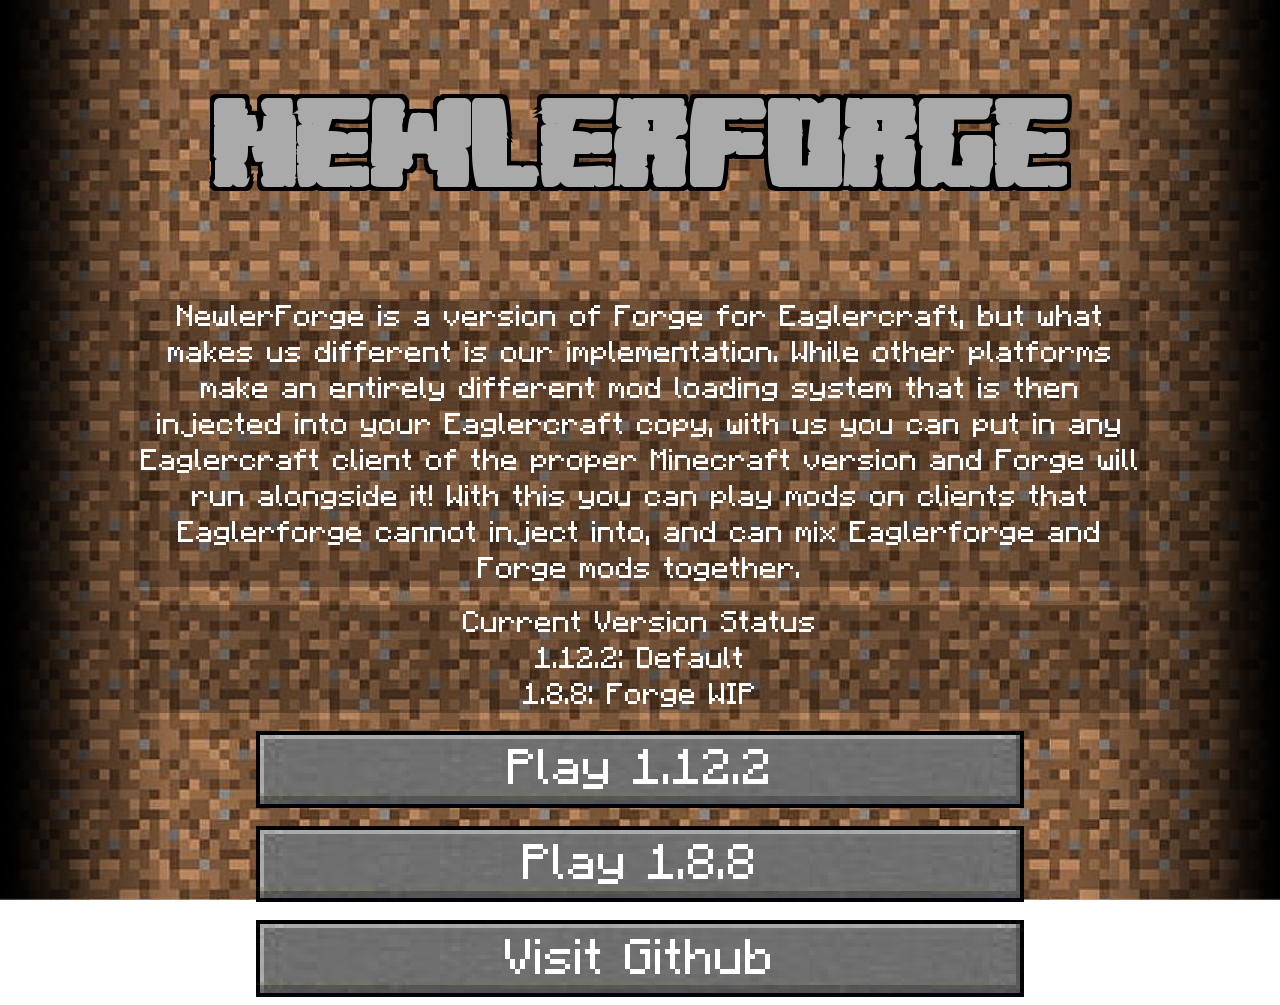
<file: index.html>
<!DOCTYPE html>
<html>
  <head> 
  <link rel="stylesheet" href="style.css"> 
    <title>NewlerForge: Modded Eaglercraft the Better Way</title>
  </head>
  <body>
    <div id="dirt-background"></div>
    <h1>Newlerforge</h1>
    
    <n>NewlerForge is a version of Forge for Eaglercraft, but what makes us different is our implementation. While other platforms make an entirely different mod loading system that is then injected into your Eaglercraft copy, with us you can put in any Eaglercraft client of the proper Minecraft version and Forge will run alongside it! With this you can play mods on clients that Eaglerforge cannot inject into, and can mix Eaglerforge and Forge mods together.</n>
    <br>
    <n>Current Version Status</n>
    <n>1.12.2: Default</n>
    <n>1.8.8: Forge WIP</n>
    <br>
    <button onclick="window.location.href='112/index.html'">Play 1.12.2</button>
        <br>
    <br>
    <button onclick="window.location.href='18/index.html'">Play 1.8.8</button>
          <br>
    <br>
    <button onclick="window.location.href='github-leaving.html'">Visit Github</button>
    <script>
      const dirtBackground = document.getElementById("dirt-background");

      window.addEventListener("scroll", () => {
      dirtBackground.style.backgroundPosition =
        `0 ${window.scrollY * -0.25}px`;
      });
    </script>
  </body>
</html>
</file>
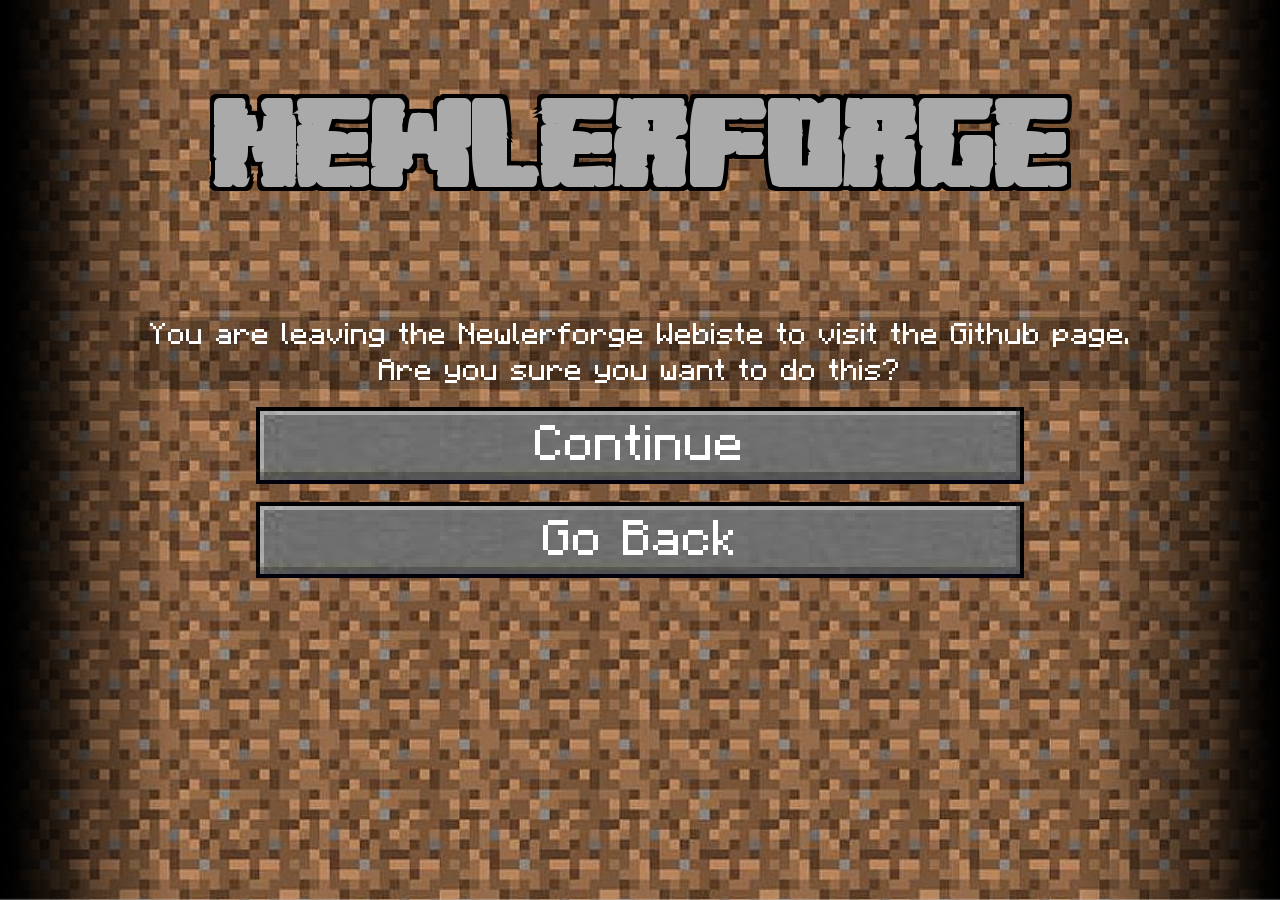
<file: github-leaving.html>
<!DOCTYPE html>
<html>
  <head> 
  <link rel="stylesheet" href="style.css"> 
    <title>NewlerForge: Modded Eaglercraft the Better Way</title>
  </head>
  <body>
    <div id="dirt-background"></div>
    <h1>Newlerforge</h1>
    
    <dense-txt><n>You are leaving the Newlerforge Webiste to visit the Github page. Are you sure you want to do this?</n></dense-txt>
    <br>
    <button onclick="window.location.href='https://github.com/jaklynkrox-apps/newlerforge/tree/main'">Continue</button>
        <br>
    <br>
    <button onclick="window.location.href='index.html'">Go Back</button>
    <script>
      const dirtBackground = document.getElementById("dirt-background");

      window.addEventListener("scroll", () => {
      dirtBackground.style.backgroundPosition =
        `0 ${window.scrollY * -0.25}px`;
      });
    </script>
  </body>
</html>
</file>
<file: style.css>
@font-face {
    font-family: "Logo";
    src: url("mcLogo.ttf") format("truetype");
}

@font-face {
    font-family: "Text";
    src: url("mcText.otf") format("opentype");
}

body {
    color: white;
    text-align: center;
    position: relative;
}
n {
    display: block;
    margin-left: 10%;
    margin-right: 10%;
    
    background: rgba(0, 0, 0, 0.25);
font-family: "Text", sans-serif;
  font-size: 30px;
}

h1 {
    text-shadow:
    -4px -4px 0 #000,
     0px -4px 0 #000,
     4px -4px 0 #000,
    -4px  0px 0 #000,
     4px  0px 0 #000,
    -4px  4px 0 #000,
     0px  4px 0 #000,
     4px  4px 0 #000;
    
  color: #AAAAAA;
  font-family: "Logo", sans-serif;
  font-size: 120px;
}

dense-txt {
        margin-left: 20%;
    margin-right: 20%;
}

button {
    position: relative;
    z-index: 10;
    width: 60vw;
    aspect-ratio: 200 / 20;

    background-image: url("buttons.jpg");
    background-size: 100% 200%;
    background-repeat: no-repeat;
    background-position: 0 0%;

    border: none;
    padding: 0;
    image-rendering: pixelated;
    color: white;
    font-family: "Text", sans-serif;
    font-size: 50px;
}
button:hover {
    background-position: 0 100%;
}

#dirt-background {
    position: fixed;
    top: 0;
    left: 0;

    width: 100vw;
    height: 100vh;

    background-image: url("dirt.png");
    background-repeat: repeat-y;
    background-size: 100% auto;

    z-index: -1;
    pointer-events: none;
}
</file>
